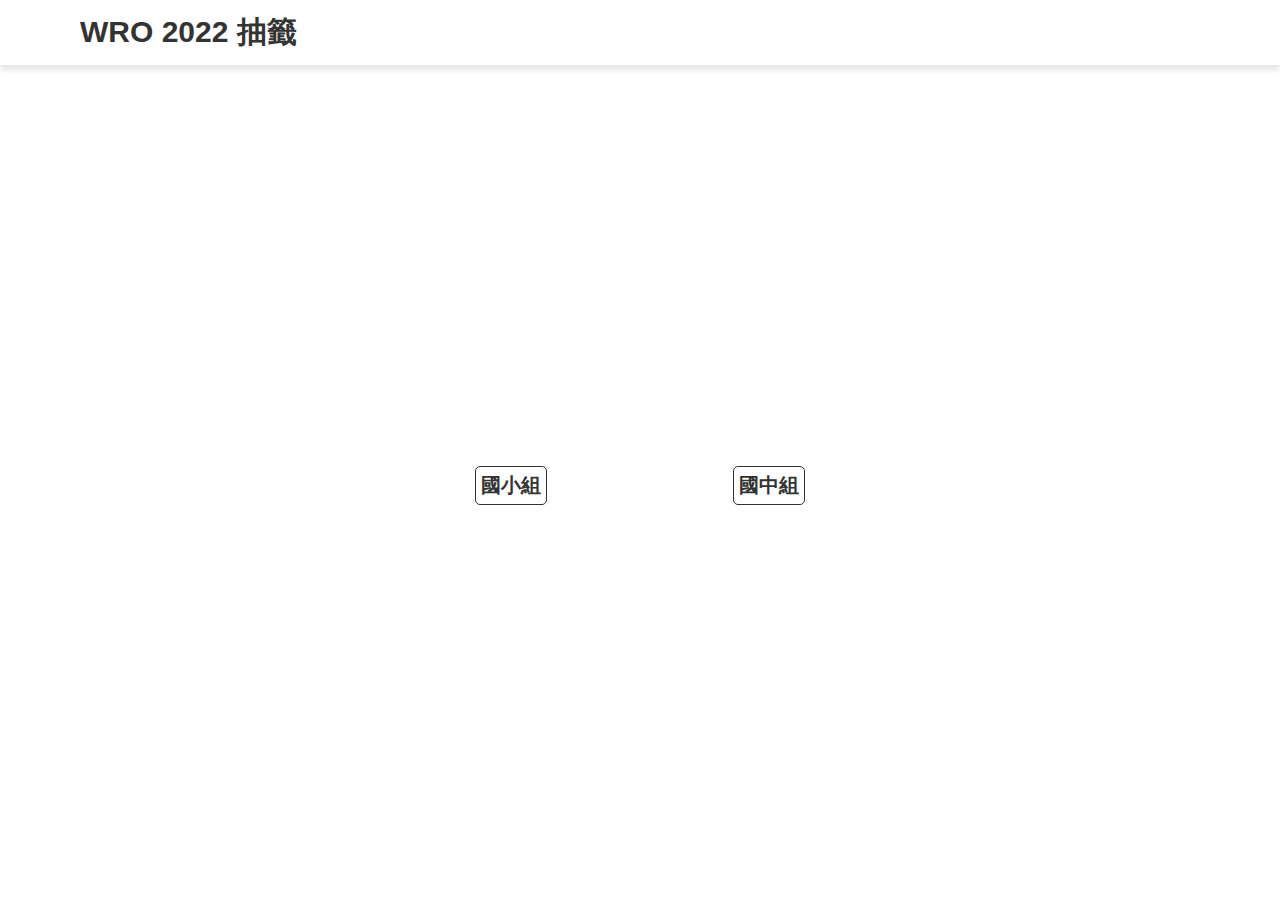
<file: index.html>
<!DOCTYPE html>
<html lang="en">

<head>
    <meta charset="UTF-8">
    <meta http-equiv="X-UA-Compatible" content="IE=edge">
    <meta name="viewport" content="width=device-width, initial-scale=1.0">
    <title>WRO 2022 抽籤</title>
    <link rel="stylesheet" href="style-index.css">

</head>

<body>
    <header>
        <div id="header-in">
            <div id="title-container">
                <a href="#" id="title">WRO 2022 抽籤</a>
            </div>
        </div>
    </header>
    <div id="center" class="flex-column">
        <div id="random-container" class="flex-row">
            <div class="choice-container">
                <a href="./elementary/elementary.html" target="_self" id="random-whole" class="random-btn">國小組</a>
            </div>
            <div class="choice-container">
                <a href="./junior/junior.html" target="_self" id="random-start" class="random-btn">國中組</a>
            </div>
        </div>
    </div>
    

    <script src="main-index.js"></script>
</body>

</html>
</file>
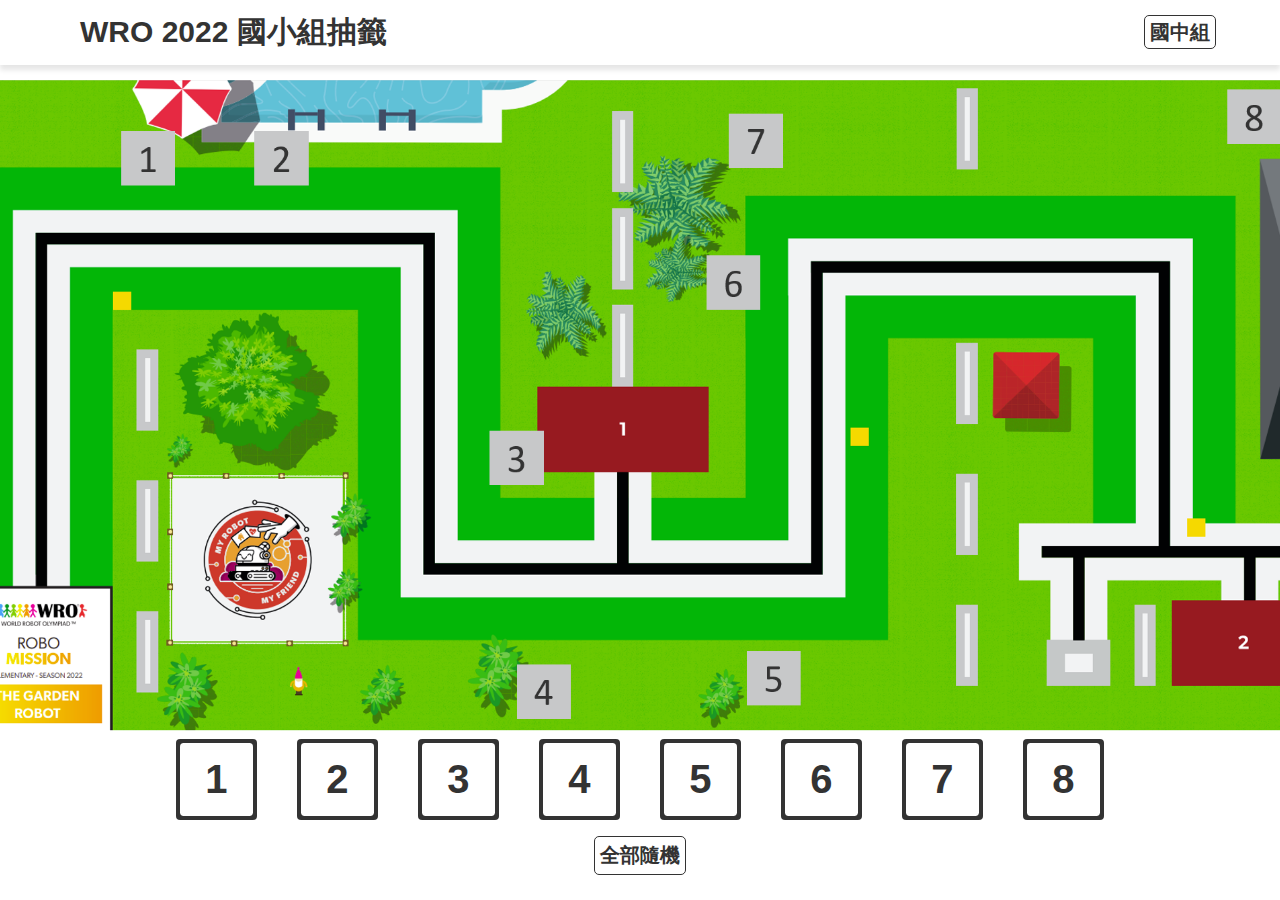
<file: elementary/elementary.html>
<!DOCTYPE html>
<html lang="en">

<head>
    <meta charset="UTF-8">
    <meta http-equiv="X-UA-Compatible" content="IE=edge">
    <meta name="viewport" content="width=device-width, initial-scale=1.0">
    <title>WRO 2022 國小組抽籤</title>
    <link rel="stylesheet" href="style-elementary.css">

</head>

<body>
    <header>
        <div id="header-in" class="flex-row">
            <div id="title-container">
                <a href="../index.html" id="title">WRO 2022 國小組抽籤</a>
            </div>
            <div id="title-nothing"></div>
            <div id="team-choice-container">
                <div id="team-choice-in">
                    <a href="../junior/junior.html" target="_self" class="random-btn" id="junior">國中組</a>
                </div>
            </div>
        </div>
    </header>
    <div id="center" class="flex-column">
        <div id="map-container">
            <div id="map">
                <img src="../elementary/img/map-n.png" alt="wro2022 elementary map">
            </div>
        </div>
        <div id="object-container">
            <div id="object-in" class="flex-row">
                <div class="object" id="obj1">
                    <div class="object-in" id="obj-in1">
                        <div class="obj-t">1</div>
                    </div>
                </div>
                <div class="object" id="obj2">
                    <div class="object-in" id="obj-in2">
                        <div class="obj-t">2</div>
                    </div>
                </div>
                <div class="object" id="obj3">
                    <div class="object-in" id="obj-in3">
                        <div class="obj-t">3</div>
                    </div>
                </div>
                <div class="object" id="obj4">
                    <div class="object-in" id="obj-in4">
                        <div class="obj-t">4</div>
                    </div>
                </div>
                <div class="object" id="obj5">
                    <div class="object-in" id="obj-in5">
                        <div class="obj-t">5</div>
                    </div>
                </div>
                <div class="object" id="obj6">
                    <div class="object-in" id="obj-in6">
                        <div class="obj-t">6</div>
                    </div>
                </div>
                <div class="object" id="obj7">
                    <div class="object-in" id="obj-in7">
                        <div class="obj-t">7</div>
                    </div>
                </div>
                <div class="object" id="obj8">
                    <div class="object-in" id="obj-in8">
                        <div class="obj-t">8</div>
                    </div>
                </div>
            </div>
        </div>
        <div id="random-container">
            <div class="choice-container">
                <a href="#" id="random-whole" class="random-btn">全部隨機</a>
            </div>
        </div>
    </div>
    

    <script src="main-elementary.js"></script>
</body>

</html>
</file>
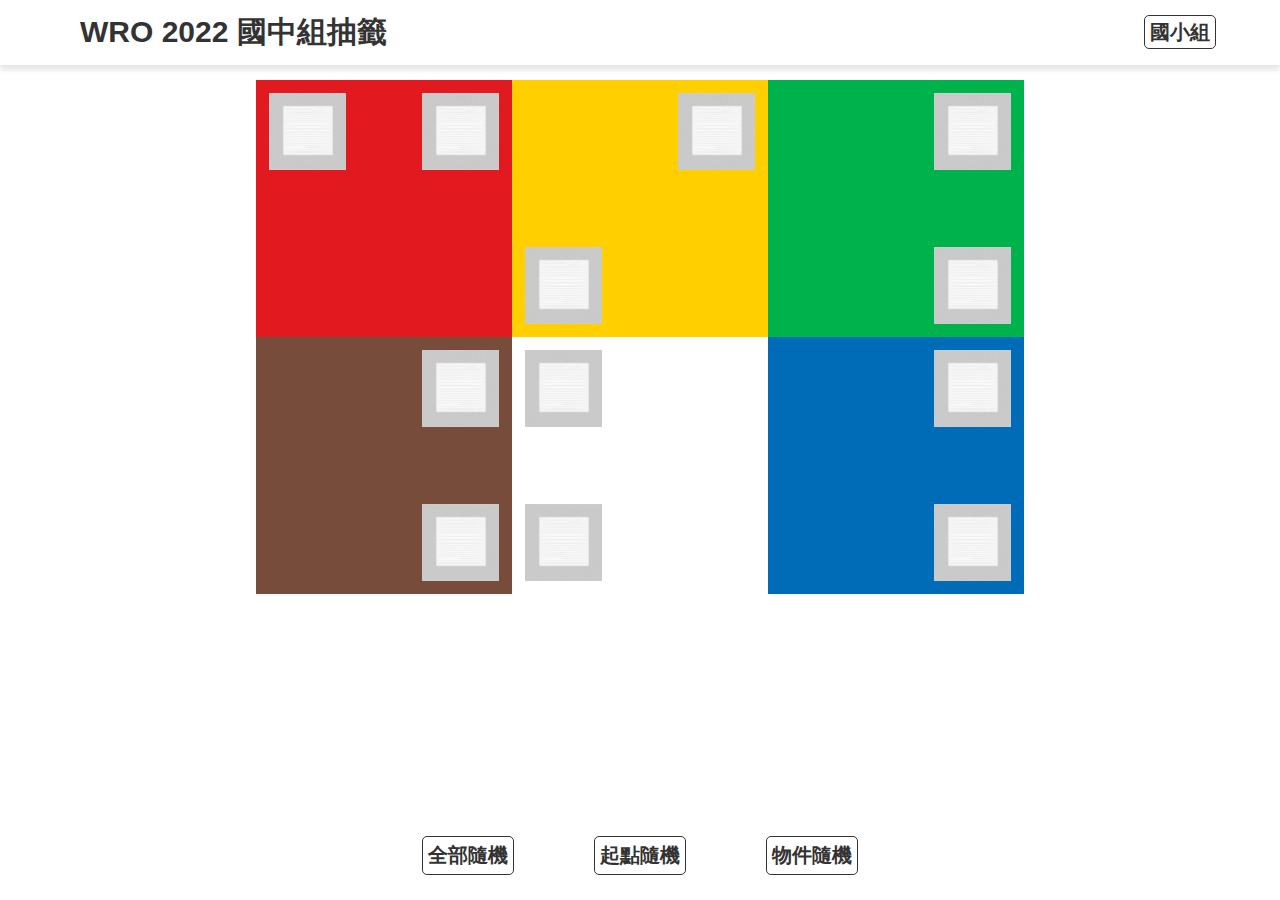
<file: junior/junior.html>
<!DOCTYPE html>
<html lang="en">

<head>
    <meta charset="UTF-8">
    <meta http-equiv="X-UA-Compatible" content="IE=edge">
    <meta name="viewport" content="width=device-width, initial-scale=1.0">
    <title>WRO 2022 國中組抽籤</title>
    <link rel="stylesheet" href="style-junior.css">

</head>

<body>
    <header>
        <div id="header-in" class="flex-row">
            <div id="title-container">
                <a href="../index.html" id="title">WRO 2022 國中組抽籤</a>
            </div>
            <div id="title-nothing"></div>
            <div id="team-choice-container">
                <div id="team-choice-in">
                    <a href="../elementary/elementary.html" target="_self" class="random-btn" id="elementary">國小組</a>
                </div>
            </div>
        </div>
    </header>
    <div id="center" class="flex-column">
        <div id="map-container" class="flex-row">
            <div id="map" class="flex-column">
                <div id="factory-container" class="flex-column">
                    <div class="fac-in flex-row">
                        <div id="factory6" class="factory flex-row">
                            <div class="area" id="red2"></div>
                            <div class="area" id="red1"></div>
                        </div>
                        <div id="factory3" class="factory flex-column">
                            <div class="area" id="yellow1"></div>
                            <div class="area" id="yellow2"></div>
                        </div>
                        <div id="factory2" class="factory flex-column">
                            <div class="area" id="green2"></div>
                            <div class="area" id="green1"></div>
                        </div>
                    </div>
                    <div class="fac-in flex-row">
                        <div id="factory5" class="factory flex-column">
                            <div class="area" id="brown2"></div>
                            <div class="area" id="brown1"></div>
                        </div>
                        <div id="factory4" class="factory flex-column">
                            <div class="area" id="white1"></div>
                            <div class="area" id="white2"></div>
                        </div>
                        <div id="factory1" class="factory flex-column">
                            <div class="area" id="blue2"></div>
                            <div class="area" id="blue1"></div>
                        </div>
                    </div>
                </div>
                <div id="start-container" class="flex-row">
                    <div id="start1" class="start">
                        <div class="area-t">1</div>    
                    </div>
                    <div id="start-nothing"></div>
                    <div id="start2" class="start">
                        <div class="area-t">2</div>   
                    </div>
                </div>
            </div>
        </div>

        <div id="random-container" class="flex-row">
            <div class="choice-container">
                <a href="#" id="random-whole" class="random-btn">全部隨機</a>
            </div>
            <div class="choice-container">
                <a href="#" id="random-start" class="random-btn">起點隨機</a>
            </div>
            <div class="choice-container">
                <a href="#" id="random-object" class="random-btn">物件隨機</a>
            </div>
        </div>
    </div>
    

    <script src="main-junior.js"></script>
</body>

</html>
</file>
<file: style-index.css>
html{
    height: 100%;
    color: #333;
    /*font-family: "Heiti TC", "黑體-繁", "Microsoft JhengHei", "微軟正黑體", sans-serif;*/
    font-family: 'Montserrat', sans-serif;
}
body{
    background-color: rgb(255, 255, 255);
    
    margin: 0;
    height: 100%;
}

.flex-column{
    display: flex;
    flex-direction: column;
}
.flex-row{
    display: flex;
    flex-direction: row;
}

header{
    background-color: rgb(255, 255, 255);
    width: 100%;
    height: 65px;

    left: 0;
    top: 0;

    box-shadow: 0 5px 5px rgb(0 0 0 / 10%);
}
#header-in{
    width: 100%;
    height: 100%;
    /*margin: 0px 20px;*/
}
#title-container{
    height: 100%;
    width: 400px;

    display: flex;
    align-items: center; /*垂直置中*/
}
#title{
    color: #333;
    font-family: 'Montserrat', sans-serif;
    font-size: 30px;
    font-weight: 700;

    text-decoration: none;

    padding: 0 0 0 20%;
}


#center{
    padding: 15px 125px 10px 125px;
    height: calc(100% - 90px);
    
    display: flex;
    justify-content: center;
    align-items: center;
}
#random-container{
    height: 70px;
    width: 50%;
    padding: 0 25%;
}
.choice-container{
    height: 100%;
    width: calc(100% / 2);

    display: flex;
    justify-content: center; 
    align-items: center; 
}
.random-btn{
    font-weight: 750;
    font-size: 20px;

    padding: 5px;
    border: 1px #333 solid;
    border-radius: 5px;

    text-decoration: none;
    color: #333;
}
</file>
<file: elementary/style-elementary.css>
html{
    height: 100%;
    color: #333;
    /*font-family: "Heiti TC", "黑體-繁", "Microsoft JhengHei", "微軟正黑體", sans-serif;*/
    font-family: 'Montserrat', sans-serif;
}
body{
    background-color: rgb(255, 255, 255);
    
    margin: 0;
    height: 100%;
}

.flex-column{
    display: flex;
    flex-direction: column;
}
.flex-row{
    display: flex;
    flex-direction: row;
}

header{
    background-color: rgb(255, 255, 255);
    width: 100%;
    height: 65px;

    left: 0;
    top: 0;

    box-shadow: 0 5px 5px rgb(0 0 0 / 10%);
}
#header-in{
    width: 100%;
    height: 100%;
    /*margin: 0px 20px;*/
}
#title-container{
    height: 100%;
    width: 400px;

    display: flex;
    align-items: center; /*垂直置中*/
}
#title{
    color: #333;
    font-family: 'Montserrat', sans-serif;
    font-size: 30px;
    font-weight: 700;

    padding: 0 0 0 20%;

    text-decoration: none;
    
}
#title-nothing{
    height: 100%;
    width: calc(100% - 600px);
}
#team-choice-container{
    height: 100%;
    width: 200px;

    display: flex;
    align-items: center; /*垂直置中*/
    justify-content: center;/*水平置中*/
}
#junior{
    text-decoration: none;
    color: #333;
}



#center{
    padding: 15px 125px 10px 125px;
    height: calc(100% - 90px);
}
#map-container{
    height: calc(90% - 70px);/*70留給下面*/
    width: 100%;
    display: flex;
    justify-content: center;
    align-items: center;
}

#map{
    /*width: 100%;*/
    height: 100%;
}
img{
    height: 100%;
}
#object-container{
    width: 100%;
    height: 10%;

    display: flex;
    justify-content: center;
    align-items: center;
}
#object-in{
    height: 100%;
}
.object{
    height: 100%;
    margin: 0 20px;

    display: flex;
    justify-content: center;
    align-items: center;

    background-color: #333;

    border-radius: 5%;
}
.object-in{
    height: 90%;
    width: 90%;

    display: flex;
    justify-content: center;
    align-items: center;

    background-color: #fff;

    border-radius: 5%;
}
.obj-t{
    color: #333;
    font-family: 'Montserrat', sans-serif;
    font-size: 40px;
    font-weight: 600;
    text-align: center;
}




#random-container{
    height: 70px;
    width: 50%;

    padding: 0 25%;
}
.choice-container{
    height: 100%;
    width: 100%;

    display: flex;
    justify-content: center; 
    align-items: center; 
}
.random-btn{
    font-weight: 750;
    font-size: 20px;

    padding: 5px;
    border: 1px #333 solid;
    border-radius: 5px;

    text-decoration: none;
    color: #333;
}
</file>
<file: junior/style-junior.css>
html{
    height: 100%;
    color: #333;
    /*font-family: "Heiti TC", "黑體-繁", "Microsoft JhengHei", "微軟正黑體", sans-serif;*/
    font-family: 'Montserrat', sans-serif;
}
body{
    background-color: rgb(255, 255, 255);
    
    margin: 0;
    height: 100%;
}

.flex-column{
    display: flex;
    flex-direction: column;
}
.flex-row{
    display: flex;
    flex-direction: row;
}

header{
    background-color: rgb(255, 255, 255);
    width: 100%;
    height: 65px;

    left: 0;
    top: 0;

    box-shadow: 0 5px 5px rgb(0 0 0 / 10%);
}
#header-in{
    width: 100%;
    height: 100%;
    /*margin: 0px 20px;*/
}
#title-container{
    height: 100%;
    width: 400px;

    display: flex;
    align-items: center; /*垂直置中*/
}
#title{
    color: #333;
    font-family: 'Montserrat', sans-serif;
    font-size: 30px;
    font-weight: 700;

    padding: 0 0 0 20%;

    text-decoration: none;
}
#title-nothing{
    height: 100%;
    width: calc(100% - 600px);
}
#team-choice-container{
    height: 100%;
    width: 200px;

    display: flex;
    align-items: center; /*垂直置中*/
    justify-content: center;/*水平置中*/
}
#elementary{
    text-decoration: none;
    color: #333;
}



#center{
    padding: 15px 125px 10px 125px;
    height: calc(100% - 90px);
}
#map-container{
    height: calc(100% - 70px);/*70留給下面*/
    width: 100%;
    display: flex;
    justify-content: center;
    align-items: center;
}

#map{
    height: 100%;
}
#factory-container{
    height: 70%;

    /*flex-wrap: wrap;*/
}
.fac-in{
    height: 50%;
}
.factory{
    height: 100%;
}
#factory1{
    background-color: rgb(0, 108, 183);
}
#factory2{
    background-color: rgb(0, 178, 76);
}
#factory3{
    background-color: rgb(255, 207, 0);
}
#factory4{
    background-color: rgb(255, 255, 255);
}
#factory5{
    background-color: rgb(119, 76, 59);
}
#factory6{
    background-color: rgb(226, 26, 31);
}
#start-container{
    padding-top: 10%;
    padding-bottom: 5%;
    height: 15%;
    width: 100%;
}
.start{
    
    height: 100%;

    display: flex;
    justify-content: center;
    align-items: center;
}
.area-t{
    color: #fff;
    font-family: 'Montserrat', sans-serif;
    font-size: 100px;
    font-weight: 700;
    text-align: center;
}
#start-nothing{
    height: 100%;
}




#random-container{
    height: 70px;
    width: 50%;

    padding: 0 25%;
}
.choice-container{
    height: 100%;
    width: calc(100% / 3);

    display: flex;
    justify-content: center; 
    align-items: center; 
}
.random-btn{
    font-weight: 750;
    font-size: 20px;

    padding: 5px;
    border: 1px #333 solid;
    border-radius: 5px;

    text-decoration: none;
    color: #333;
}

.area{
    width: 30%;
    height: 30%;

    background-image: url("./img/area.png");
    background-size: 100%;
    margin: 5%;
}
#red2{
    margin-right: 25%;
}
#yellow1{
    margin-bottom: 25%;
    margin-left: 65%;
}
#green1{
    margin-left: 65%;
}
#green2{
    margin-bottom: 25%;
    margin-left: 65%;
}
#brown1{
    margin-left: 65%;
}
#brown2{
    margin-bottom: 25%;
    margin-left: 65%;
}
#white1{
    margin-bottom: 25%;
}
#blue1{
    margin-left: 65%;
}
#blue2{
    margin-bottom: 25%;
    margin-left: 65%;
}
</file>
